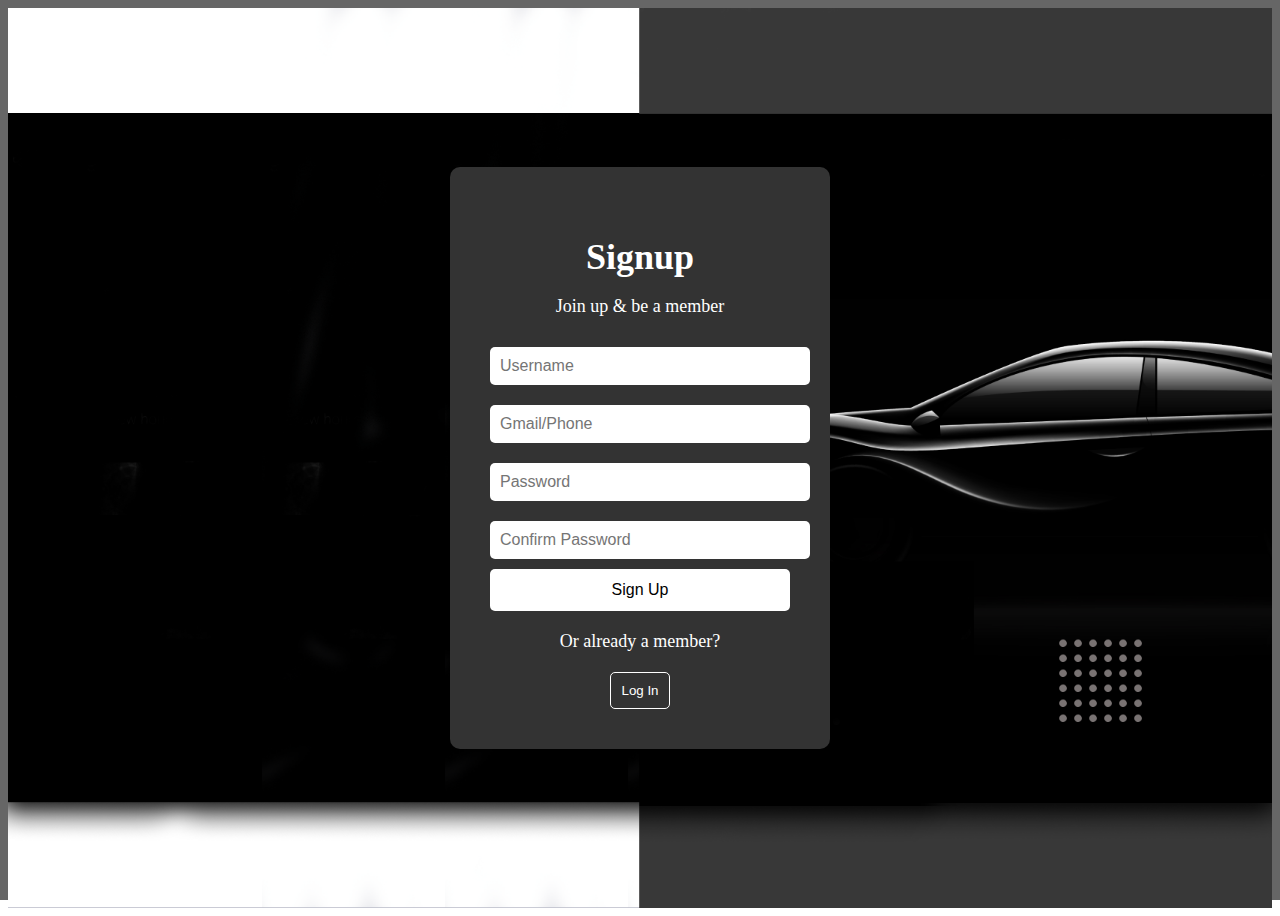
<file: index.html>
<!DOCTYPE html>
<html lang="en">
<head>
    <meta charset="UTF-8">
    <meta name="viewport" content="width=device-width, initial-scale=1.0">
    <title>Sign Up - Dream</title>
    <link rel="stylesheet" href="signup_styles.css">
</head>
<body>
    <section class="signup-page">
        <div class="signup-container">
            <h2>Signup</h2>
            <p>Join up & be a member</p>
            <form class="signup-form">
                <input type="text" placeholder="Username" required>
                <input type="email" placeholder="Gmail/Phone" required>
                <input type="password" placeholder="Password" required>
                <input type="password" placeholder="Confirm Password" required>
                <button type="submit" class="signup-btn">Sign Up</button>
            </form>
            <p class="already-member">Or already a member?</p>
            <button class="login-btn">Log In</button>
        </div>
    </section>
</body>
</html>
</file>
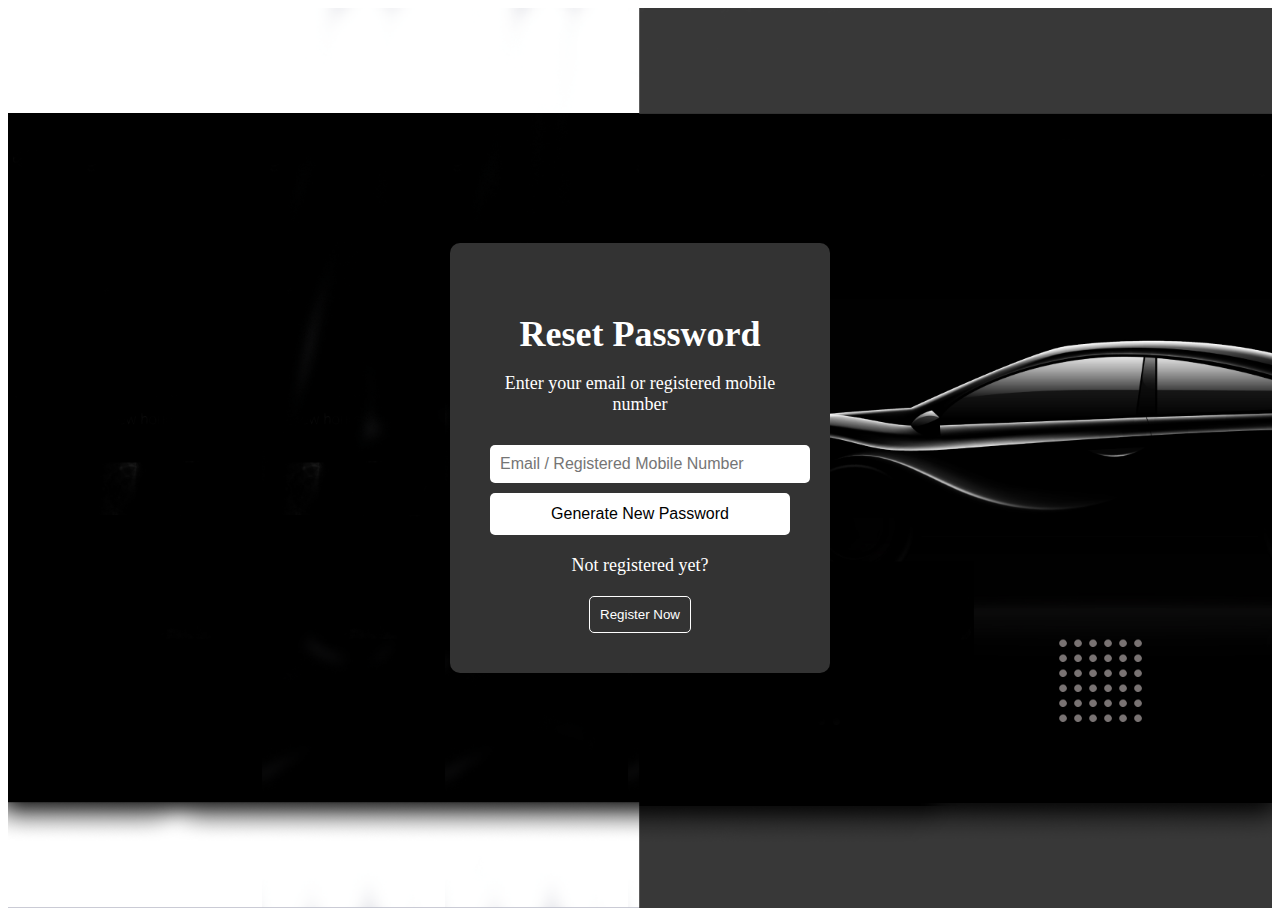
<file: reset_password.html>
<!DOCTYPE html>
<html lang="en">
<head>
    <meta charset="UTF-8">
    <meta name="viewport" content="width=device-width, initial-scale=1.0">
    <title>Reset Password - Dream</title>
    <link rel="stylesheet" href="reset_password_styles.css">
</head>
<body>
    <section class="reset-password-page">
        <div class="reset-password-container">
            <h2>Reset Password</h2>
            <p>Enter your email or registered mobile number</p>
            <form class="reset-password-form">
                <input type="text" placeholder="Email / Registered Mobile Number" required>
                <button type="submit" class="reset-password-btn">Generate New Password</button>
            </form>
            <p class="not-registered">Not registered yet?</p>
            <button onclick="window.location.href='signup.html'" class="register-now-btn">Register Now</button>
        </div>
    </section>
</body>
</html>
</file>
<file: signup_styles.css>
/* Signup Page */
.signup-page {
    display: flex;
    justify-content: center;
    align-items: center;
    height: 100vh;
    background-color: #1c1c1c;
    color: #fff;
}

.signup-container {
    text-align: center;
    background-color: #333;
    padding: 40px;
    border-radius: 10px;
    width: 300px;
}

.signup-container h2 {
    font-size: 36px;
    margin-bottom: 10px;
}

.signup-container p {
    font-size: 18px;
    margin-bottom: 20px;
}

.signup-form input {
    width: 100%;
    padding: 10px;
    margin: 10px 0;
    border: none;
    border-radius: 5px;
    font-size: 16px;
}

.signup-btn {
    width: 100%;
    padding: 12px;
    background-color: #fff;
    color: #000;
    border: none;
    font-size: 16px;
    cursor: pointer;
    border-radius: 5px;
}

.already-member {
    margin: 20px 0 10px;
}

.login-btn {
    background-color: transparent;
    border: 1px solid #fff;
    padding: 10px;
    color: #fff;
    cursor: pointer;
    border-radius: 5px;
}
.signup-page {
    display: flex;
    justify-content: center;
    align-items: center;
    height: 100vh;
    background-image: url('background.png'); /* Add your background image */
    background-size: cover;
    background-position: center;
    color: #fff;
}
.signup-page::before {
    content: "";
    position: absolute;
    top: 0;
    left: 0;
    width: 100%;
    height: 100%;
    background: rgba(0, 0, 0, 0.6); /* Adjust opacity for desired effect */
    z-index: -1;
}
</file>
